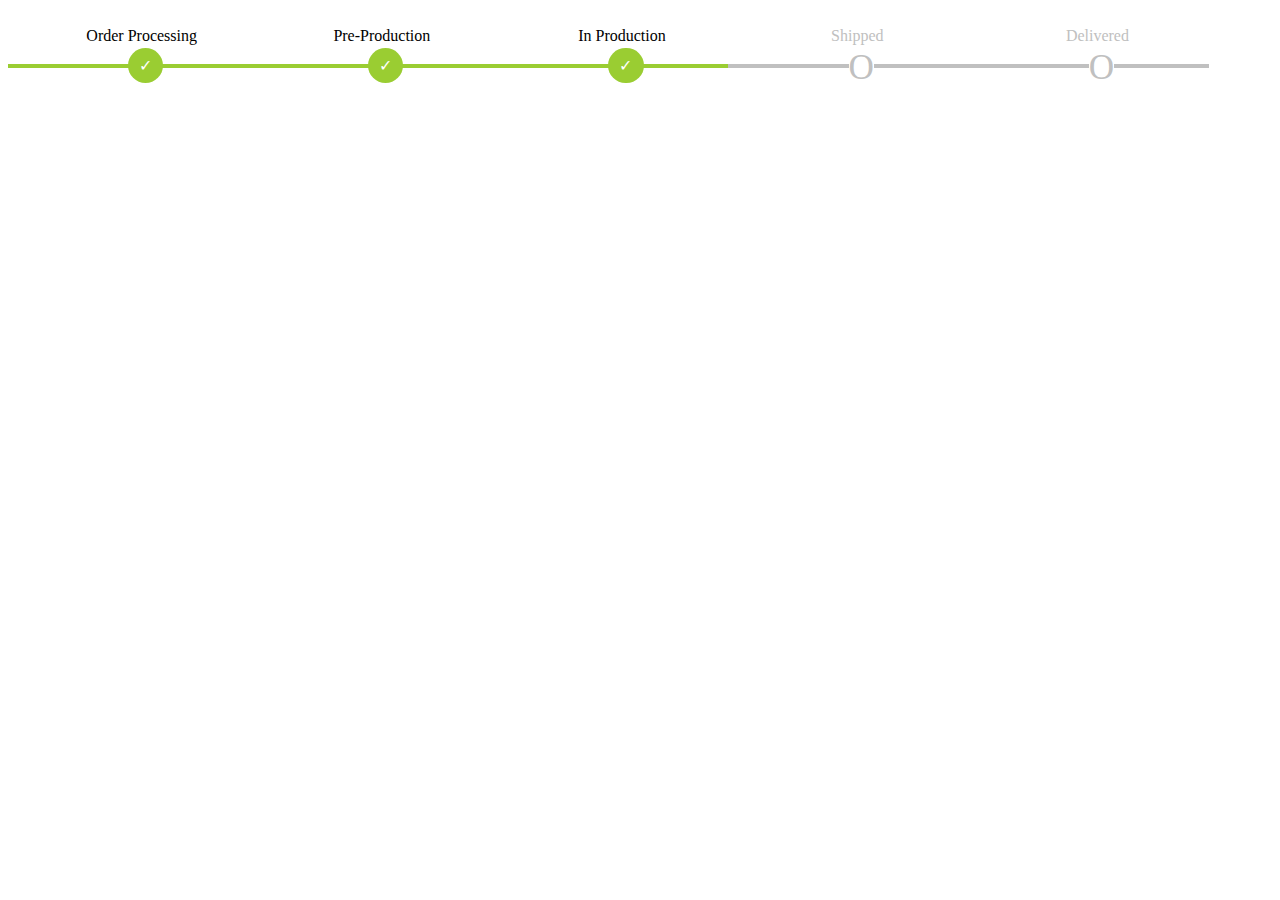
<file: track.html>
<!DOCTYPE html>
<html lang="en">
<head>
    <meta charset="UTF-8">
    <meta name="viewport" content="width=device-width, initial-scale=1.0">
    <meta http-equiv="X-UA-Compatible" content="ie=edge">
    <title>Document</title>
    <style>
        ol.progtrckr {
    margin: 0;
    padding: 0;
    list-style-type: none;
}

ol.progtrckr li {
    display: inline-block;
    text-align: center;
    line-height: 3.5em;
}

ol.progtrckr[data-progtrckr-steps="2"] li { width: 49%; }
ol.progtrckr[data-progtrckr-steps="3"] li { width: 33%; }
ol.progtrckr[data-progtrckr-steps="4"] li { width: 24%; }
ol.progtrckr[data-progtrckr-steps="5"] li { width: 19%; }
ol.progtrckr[data-progtrckr-steps="6"] li { width: 16%; }
ol.progtrckr[data-progtrckr-steps="7"] li { width: 14%; }
ol.progtrckr[data-progtrckr-steps="8"] li { width: 12%; }
ol.progtrckr[data-progtrckr-steps="9"] li { width: 11%; }

ol.progtrckr li.progtrckr-done {
    color: black;
    border-bottom: 4px solid yellowgreen;
}
ol.progtrckr li.progtrckr-todo {
    color: silver; 
    border-bottom: 4px solid silver;
}

ol.progtrckr li:after {
    content: "\00a0\00a0";
}
ol.progtrckr li:before {
    position: relative;
    bottom: -2.5em;
    float: left;
    left: 50%;
    line-height: 1em;
}
ol.progtrckr li.progtrckr-done:before {
    content: "\2713";
    color: white;
    background-color: yellowgreen;
    height: 2.2em;
    width: 2.2em;
    line-height: 2.2em;
    border: none;
    border-radius: 2.2em;
}
ol.progtrckr li.progtrckr-todo:before {
    content: "\039F";
    color: silver;
    background-color: white;
    font-size: 2.2em;
    bottom: -1.2em;
}


    
    </style>
</head>
<body>
        <ol class="progtrckr" data-progtrckr-steps="5">
                <li class="progtrckr-done">Order Processing</li><!--
             --><li class="progtrckr-done">Pre-Production</li><!--
             --><li class="progtrckr-done">In Production</li><!--
             --><li class="progtrckr-todo">Shipped</li><!--
             --><li class="progtrckr-todo">Delivered</li>
            </ol>
</body>
</html>
</file>
